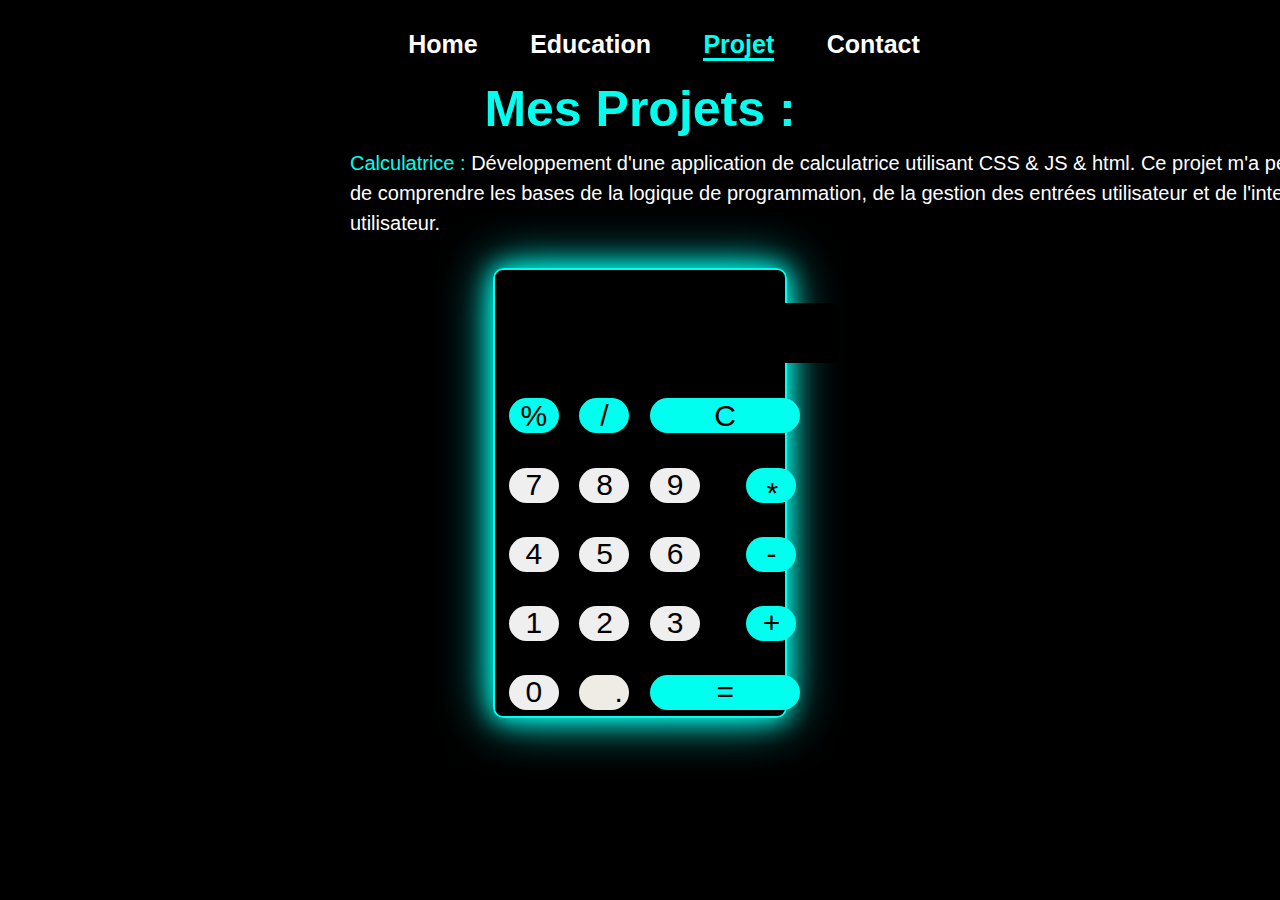
<file: index.html>
<!DOCTYPE html>
<html lang="en">
<head>
    <meta charset="UTF-8">
    <meta name="viewport" content="width=device-width, initial-scale=1.0">
    <link rel="stylesheet" href="index.css">
    <title>Document</title>
</head>
<body>
    <header  >
        <i class='bx bx-menu'id="icon "></i>
        <nav >
              <a href="index2.html" >Home</a>
              <a href="eduction.html">Education</a>
              <a href=""class="active">Projet</a>
              <a href="contact.html">Contact</a>


          </nav>
    </header>
    <h1>Mes Projets :</h1>
    <p class="pa"><span>Calculatrice :</span> Développement d'une application de calculatrice utilisant CSS & JS & html. Ce projet m'a permis de comprendre les bases de la logique de programmation, 
        de la gestion des entrées utilisateur et de l'interface utilisateur.</p>
 <div class="container">
    
 <form action="">
    <table  border="0" cellspacing="0" >
        <tr><td colspan="7"><input type="text" id="affi" style="border: none; background-color: black;" class="Myinput"></td></tr>
        <tr>
          <td><input type="button" class="bt C"  onclick="Affich('%')" style="background-color: #00ffee;" value="%"></td>
          <td><input type="button" class="bt C" onclick="Affich('/')" style="background-color: #00ffee; " value="/"></td>
          <td colspan="4">
            <input type="button" class="bt cc" onclick="delet()"value="C"></td>
        </tr>
        <tr>
            <td><input class="bt"  type="button" onclick="Affich('7')" value="7"></td>
            <td><input class="bt" type="button" onclick="Affich('8')" value="8"></td>
            <td><input class="bt"type="button" onclick="Affich('9')" value="9"></td>
            <td><input class="bt " style="padding-left: 20px; padding-top: 15px ; background: #00ffee;" onclick="Affich('*')"  type="button " value="*"></td>
        </tr>
        <tr>
            <td><input class="bt" type="button" onclick="Affich('4')" value="4"></td>
            <td><input class="bt" type="button" onclick="Affich('5')" value="5"></td>
            <td><input class="bt" type="button"onclick="Affich('6')" value="6"></td>
            <td><input class="bt "style="padding-left: 20px; background-color: #00ffee;" type="button " onclick="Affich('-')" value="-"></td>
        </tr>
        <tr>
            <td><input class="bt" type="button" onclick="Affich('1')"  value="1"></td>
            <td><input class="bt" type="button" onclick="Affich('2')" value="2"></td>
            <td><input class="bt" type="button" onclick="Affich('3')"  value="3"></td>
            <td><input class="bt " type="button" onclick="Affich('+')" style="background-color: #00ffee;" value="+"></td>
        </tr>
        <tr>
            <td><input class="bt" type="button" onclick="Affich('0')" value="0"></td>
            <td><input class="bt " style="padding-left: 35px; background-color: rgb(239, 236, 230);" onclick="Affich('.')" type="button " value="."></td>
            <td colspan="10"><input class="bt cc" type="button" onclick="calculer()" value="="></td>
        </tr>
    </table>
 </form>
 </div>
    <script src="index.js"></script>
</body>
</html>
</file>
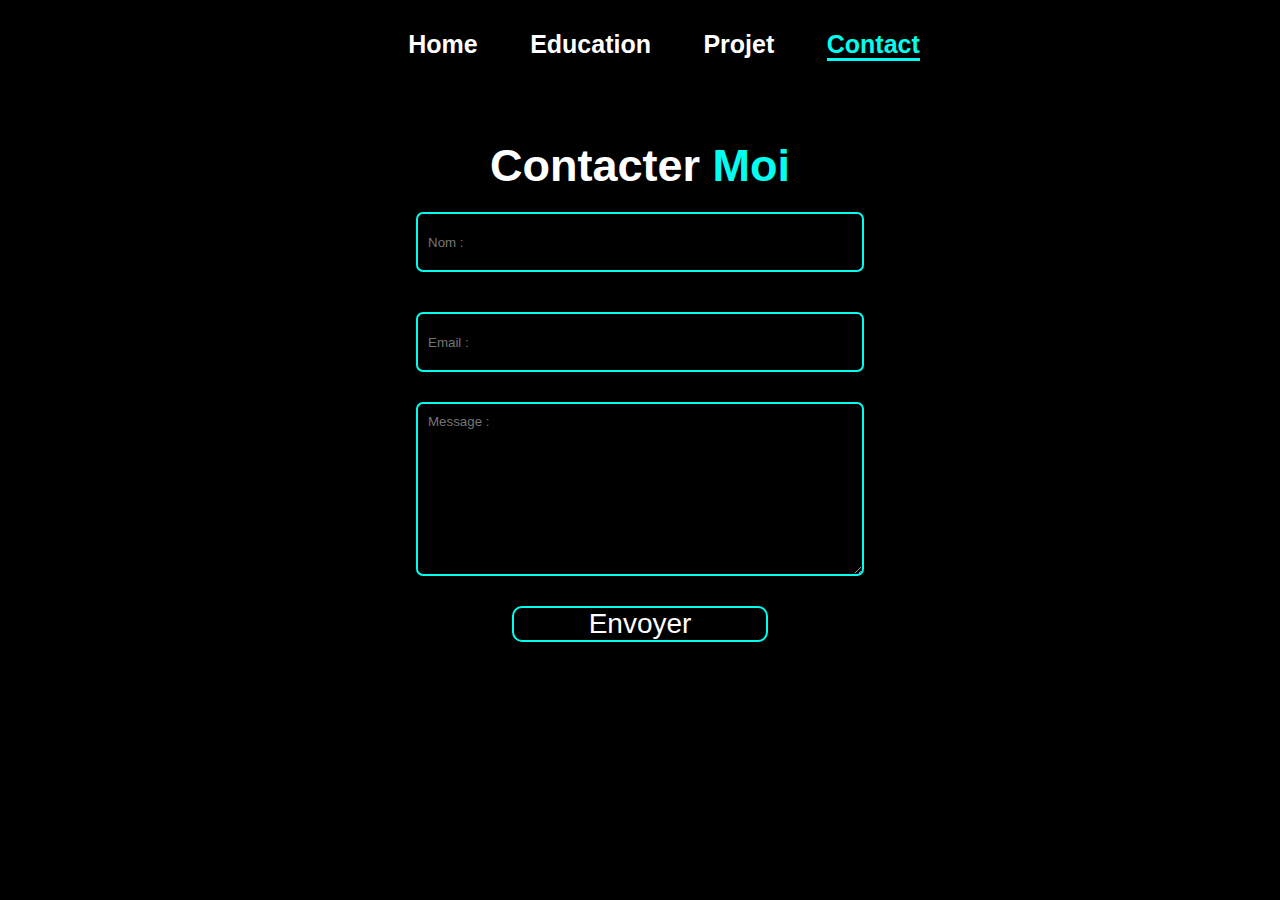
<file: contact.html>
<!DOCTYPE html>
<html lang="en">
<head>
    <meta charset="UTF-8">
    <meta name="viewport" content="width=device-width, initial-scale=1.0">
    <title>Contact</title>
    <link rel="stylesheet" href="contact.css">
</head>
<body>
    <header >
        <nav >
              <a href="index2.html" >Home</a>
              <a href="eduction.html" >Education</a>
              <a href="index.html">Projet</a>
              <a href=""class="active">Contact</a>
              


          </nav>
    </header>
    
    <h1>Contacter <span>Moi</span></h1>
            <section id="contact">
                <form class="contact-form">
                    <div >
                    <input  class="inp" type="text" id="name" name="name" placeholder="Nom :" required> <br></div>
                    <div><input class="inp" type="email" id="email" name="email" placeholder="Email :" required> <br></div>
                    <div><textarea  id="message" name="message" rows="10" placeholder="Message :" required></textarea><br>
                    </div>
                    <div>
                        <button>Envoyer</button>
                        
                </form>
            

    </section>
</body>
</html>
</file>
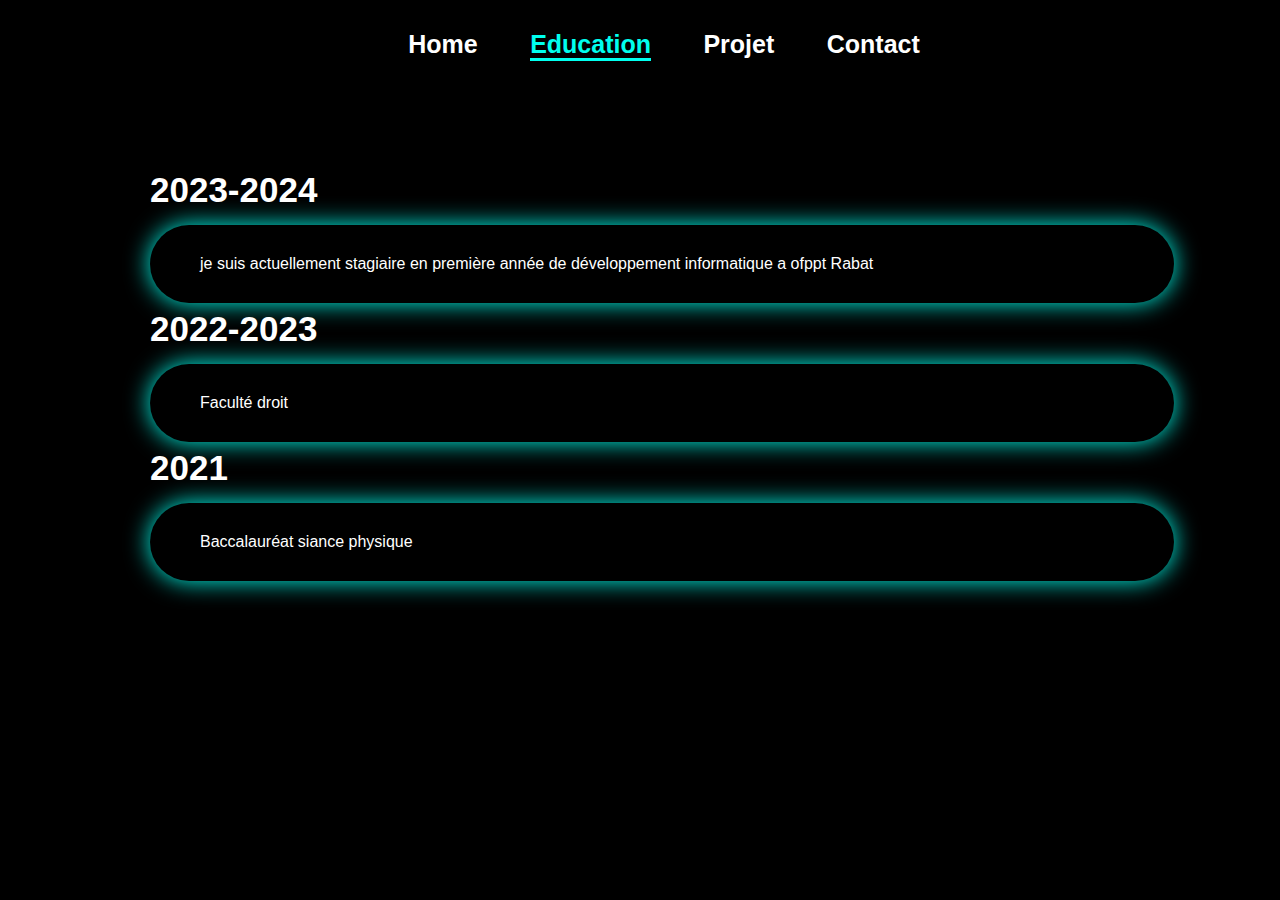
<file: eduction.html>
<!DOCTYPE html>
<html lang="en">
<head>
    <meta charset="UTF-8">
    <meta name="viewport" content="width=device-width, initial-scale=1.0">
    <title>Education</title>
    <link rel="stylesheet" href="eduction.css">
</head>
<body>
    <header >
        <nav >
              <a href="index2.html" >Home</a>
              <a href="#educ"class="active" >Education</a>
              <a href="index.html">Projet</a>
              <a href="contact.html">Contact</a>


          </nav>
    </header>
    <section id="educ">
         
        <div class="timline-itme">
            <div class="timline-date">2023-2024</div>
            <div class="timline-content">
                <p>je suis actuellement stagiaire en première année de développement informatique a ofppt Rabat </p>
            </div>
         
            <div class="timline-date">2022-2023</div>
            <div class="timline-content">
                <p>Faculté droit</p>
            </div>
             
            <div class="timline-date">2021</div>
            <div class="timline-content">
                <p> Baccalauréat siance physique </p>
            </div>
                
        </div>
    </section>
    
</body>
</html>
</file>
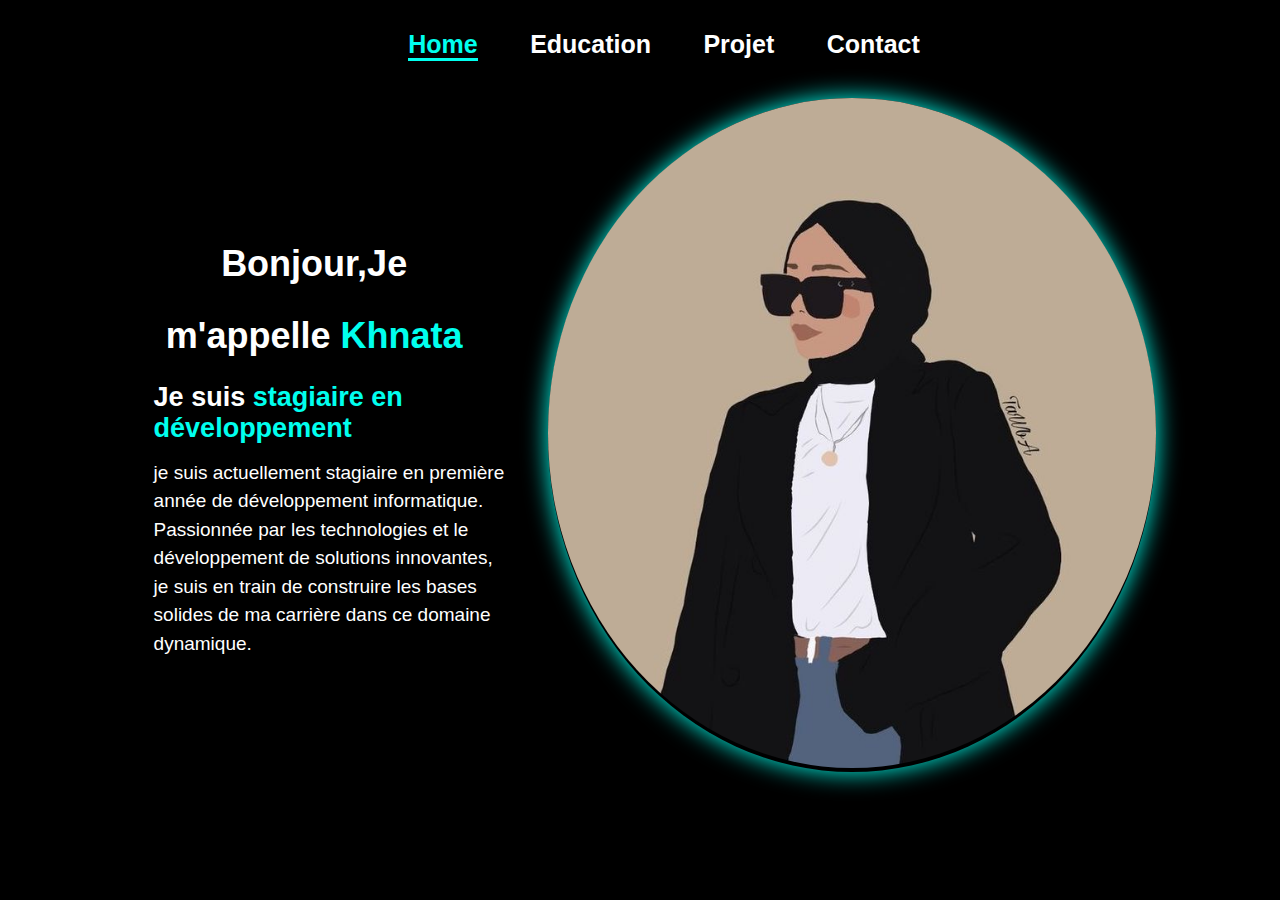
<file: index2.html>
<!DOCTYPE html>
<html lang="en">
<head>
    <meta charset="UTF-8">
    <meta name="viewport" content="width=device-width, initial-scale=1.0">
    <title>Document</title>
    <link rel="stylesheet" href="index.css">
</head>
<body>
    <header >
        <i class='bx bx-menu'id="icon "></i>
        <nav >
              <a href="#home" class="active">Home</a>
              <a href="eduction.html">Education</a>
              <a href="index.html">Projet</a>
              <a href="contact.html">Contact</a>


          </nav>
    </header>
    <section class="homme " id="home">
        <div class="contain1" >
            <h1 style="color: #fff;">Bonjour,Je m'appelle<span> Khnata </span></h1>
            <h3>Je suis <span>stagiaire en développement </span></h3>
            <p>je suis actuellement stagiaire en première année de développement informatique. 
                Passionnée par les technologies et le développement de solutions innovantes, 
                je suis en train de construire les bases solides de ma carrière dans ce domaine dynamique.</p>
        </div>
        <div class="img">
            <img src="img.jpeg"  alt="">
        </div>
    </section>
    
</body>
</html>
</file>
<file: index.css>
*{
    margin: 0px;
    padding: 0;
    box-sizing: border-box;
    font-family: Arial, Helvetica, sans-serif;
}
/* page 1 homme */
:root{
    --bg-color:#000;
    --second-bg-color:#131313;
    --text-color:#fff;
    --main-color:#00ffee;
}
html{
    background: var(--bg-color);
    color: var(--text-color);
}
nav{
    width: 100%;
    text-align: center;
    background-color: rgb(0, 0, 0);
    padding-top: 30px;
    height: 80px;
}
nav a{
    font-size: 25px;
    color: var(--text-color);
    margin-left: 3rem;
    font-weight: 600;
    border-bottom: 3px solid transparent;
    text-decoration: none;
}
nav a:hover,nav a.active{
    color: var(--main-color);
    border-bottom: 3px solid var(--main-color);
}
#icon{
    font-size: 3.6rem;
    color: var(--main-color);
}
section{
    height: 550px;
    padding: 18rem 12% 10rem; 
    background-color: var(--bg-color);  
}
.homme {
    display: flex;
    align-items: center;
    justify-content: center;

}
.contain1{
    display: flex;
    flex-direction: column;
    margin-top: 3rem;
    color: #fff;
    margin-right: 5px;
}
span{
    color: var(--main-color);
}
.contain1 h3{
    font-size: 27px;
    margin-top: 10px;

}
.contain1 h1{
    font-size: 36px;
    line-height: 2;
    margin-right: 38px;
   
}
span:hover{
    color: var(--main-color);
transform: scale(1.5);}
    
img{
    border-radius: 50%;
    /* margin-top: px; */
    height: 670px;

}
.img{
    position: relative;
    top: 1rem;
    left:30px ;
    width: 75%;
    border-radius: 50%;
    box-shadow: 0 0 25px var(--main-color);
    cursor: pointer;
    transition: 0.4s ease-in-out;

}
.img img:hover{
    box-shadow: 0 0 25px var(--main-color),
    0 0 50px var(--main-color),
    0 0 100px var(--main-color)

    ;

}
.contain1 p{
    font-size: 19px;
    font-weight: 500;
    line-height: 1.5;
    max-width: 1000px;
    margin-top: 15px;

}




/* project */
 .container {
	margin-right: auto;
	margin-left: auto;
	width: 23%;
	height: 450px;
	margin-top: 40px;
	border-radius: 10px;
    border:2px solid var(--main-color);
    box-shadow: 0 0 25px var(--main-color),
    0 0 50px var(--main-color);
	/* padding-right: 0px; */

 }
 
table{
    width: 10%;
	height: 485px;
    padding-top: 15px;
	padding-bottom: 28px;
	padding-right: 10px;
	padding-left: 10px; 

}
table input{
    font-size: 30px;
    font-weight: 450;
    

}
.Myinput{
	font-family: "Gill Sans", sans-serif;
	text-align: right;
	border-radius: 8px;
    height: 60px;
    border: none;
}
.bt{
    width: 50px;
    height: 35px;
    border: none;
    margin: 4px 4px ;
    border-radius: 28px;
    cursor: pointer;
}
.cc{
    width: 150px;
    background-color:var(--main-color);
}
.bt:hover{
    opacity: 0.5;
    background-color: #c6c5c2a2;
}
h1{
    text-align: center;
    font-size: 50px;
    color: var(--main-color);
    top: 2px;
}
/* calculatrice */
.pa{
    font-size: 20px;
    font-weight: 500;
    line-height: 1.5;
    max-width: 1000px;
    position: relative;
    left: 350px;
    top: 10px;
}
</file>
<file: contact.css>
*{
    margin: 0px;
    padding: 0;
    box-sizing: border-box;
    font-family: Arial, Helvetica, sans-serif;
}
:root{
    --bg-color:#000;
    --second-bg-color:#131313;
    --text-color:#fff;
    --main-color:#00ffee;
}
html{
    background: var(--bg-color);
    color: var(--text-color);
}
nav{
    width: 100%;
    text-align: center;
    background-color: rgb(0, 0, 0);
    padding-top: 30px;
    height: 80px;
}
nav a{
    font-size: 25px;
    color: var(--text-color);
    margin-left: 3rem;
    font-weight: 600;
    border-bottom: 3px solid transparent;
    text-decoration: none;
}
nav a:hover,nav a.active{
    color: var(--main-color);
    border-bottom: 3px solid var(--main-color);
}
h1{
    text-align: center;
    font-size: 45px;
    color: var(--text-color);
    margin-top: 60px;
}
span{
    color: var(--main-color);
}
div {
    display: flex;
    align-items: center;
    justify-content: center;

}
.inp{
    width: 35%;
    height: 60px;
    border-radius: 7px;
    margin: 20px;
    background-color: var(--bg-color);
    border: 2px solid var(--main-color);
    padding-left: 10px;
    color: var(--text-color);
}
#message{
    border-radius: 7px;
    width: 35%;
    margin: 10px;
    background-color: var(--bg-color);
    border: 2px solid var(--main-color);
    padding: 10px;
    color: var(--text-color);
}
button{
    background-color: var(--bg-color);
    font-size: 28px;
    width: 20%;
    color: var(--text-color);
    border-radius: 10px;
    border: 2px solid var(--main-color);
    margin-top: 20px;

}
button:hover{
    background-color: var(--main-color);
    box-shadow:0 0 25px var(--main-color),
    0 0 50px var(--main-color)
     ;
}
</file>
<file: eduction.css>
*{
    margin: 0px;
    padding: 0;
    box-sizing: border-box;
    font-family: Arial, Helvetica, sans-serif;
}
:root{
    --bg-color:#000;
    --second-bg-color:#131313;
    --text-color:#fff;
    --main-color:#00ffee;
}
html{
    background: var(--bg-color);
    color: var(--text-color);
}
nav{
    width: 100%;
    text-align: center;
    background-color: rgb(0, 0, 0);
    padding-top: 30px;
    height: 80px;
}
nav a{
    font-size: 25px;
    color: var(--text-color);
    margin-left: 3rem;
    font-weight: 600;
    border-bottom: 3px solid transparent;
    text-decoration: none;
}
nav a:hover,nav a.active{
    color: var(--main-color);
    border-bottom: 3px solid var(--main-color);
}

.timline-itme{
    margin-left: 150px;
    width: 80%;
    margin-top: 90px;
    
}
.timline-itme:last-child{
    margin-bottom: 0;

}
.timline-date{
    font-size: 35px;
    font-weight: 800;
    margin: 6px 0 15px;
}
.timline-content{
    background: var(--bg-color);
    padding: 30px 50px;
    border-radius: 4rem;
    box-shadow:  0 0 25px var(--main-color);
    cursor: pointer;
    transition: 0.3s ease-in-out;

}
.timline-content:hover{
    box-shadow: 0 0 25px var(--main-color);
    transform: scale(0.98);
}
</file>
